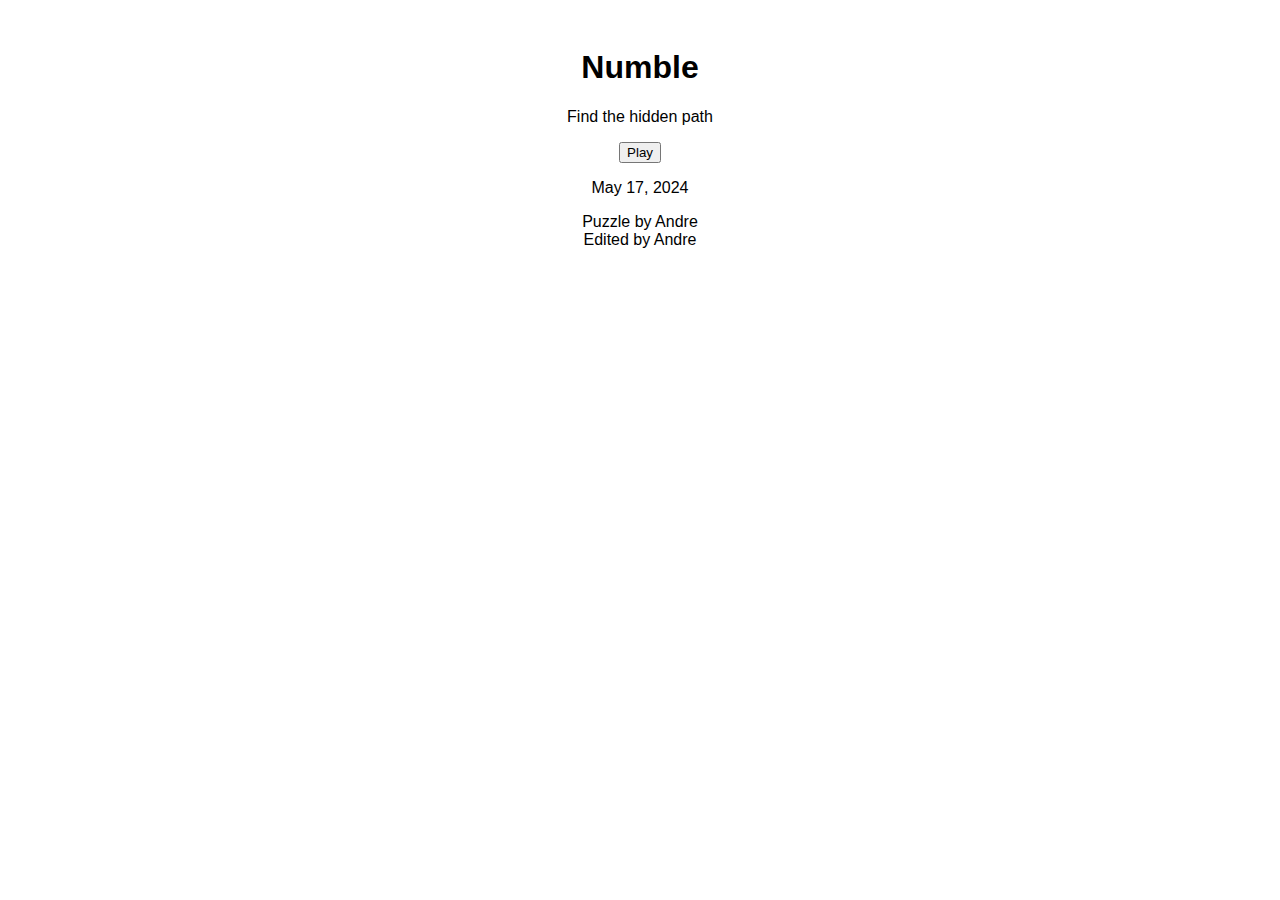
<file: index.html>
<!DOCTYPE html>
<html lang="en">
<head>
    <meta charset="UTF-8">
    <meta name="viewport" content="width=device-width, initial-scale=1.0">
    <title>Numble - Home</title>
    <link rel="stylesheet" href="styles.css">
</head>
<body>
    <div class="container">
        <h1 class="logo">Numble</h1>
        <p class="tagline">Find the hidden path</p>
        <button class="play-button" onclick="location.href='gameplay.html'">Play</button>
        <p class="date">May 17, 2024</p>
        <p class="credits">Puzzle by Andre<br>Edited by Andre</p>
    </div>
</body>
</html>
</file>
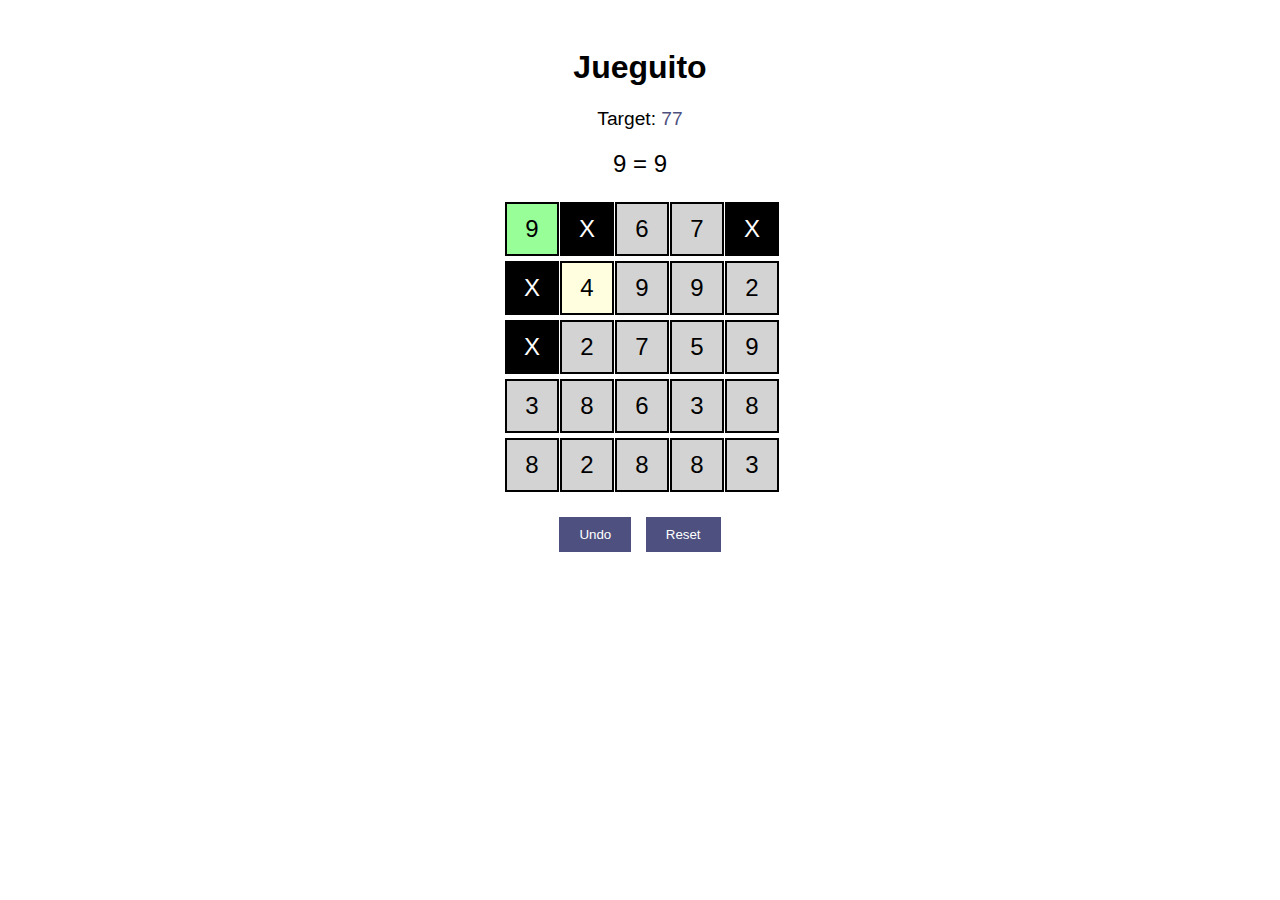
<file: gameplay.html>
<!DOCTYPE html>
<html lang="en">
<head>
    <meta charset="UTF-8">
    <meta name="viewport" content="width=device-width, initial-scale=1.0">
    <title>Juego - Gameplay</title>
    <link rel="stylesheet" href="styles.css">
</head>
<body>
    <div class="container">
        <h1 class="logo">Jueguito</h1>
        <p class="instructions" id="instructions">
            Target: <span id="target1">42</span>
        </p>
        <p class="equation" id="equation"></p>
        <div class="grid" id="grid"></div>
        <div class="buttons">
            <button id="undo-button">Undo</button>
            <button id="reset-button">Reset</button>
        </div>
    </div>
    <script src="script.js"></script>
</body>
</html>
</file>
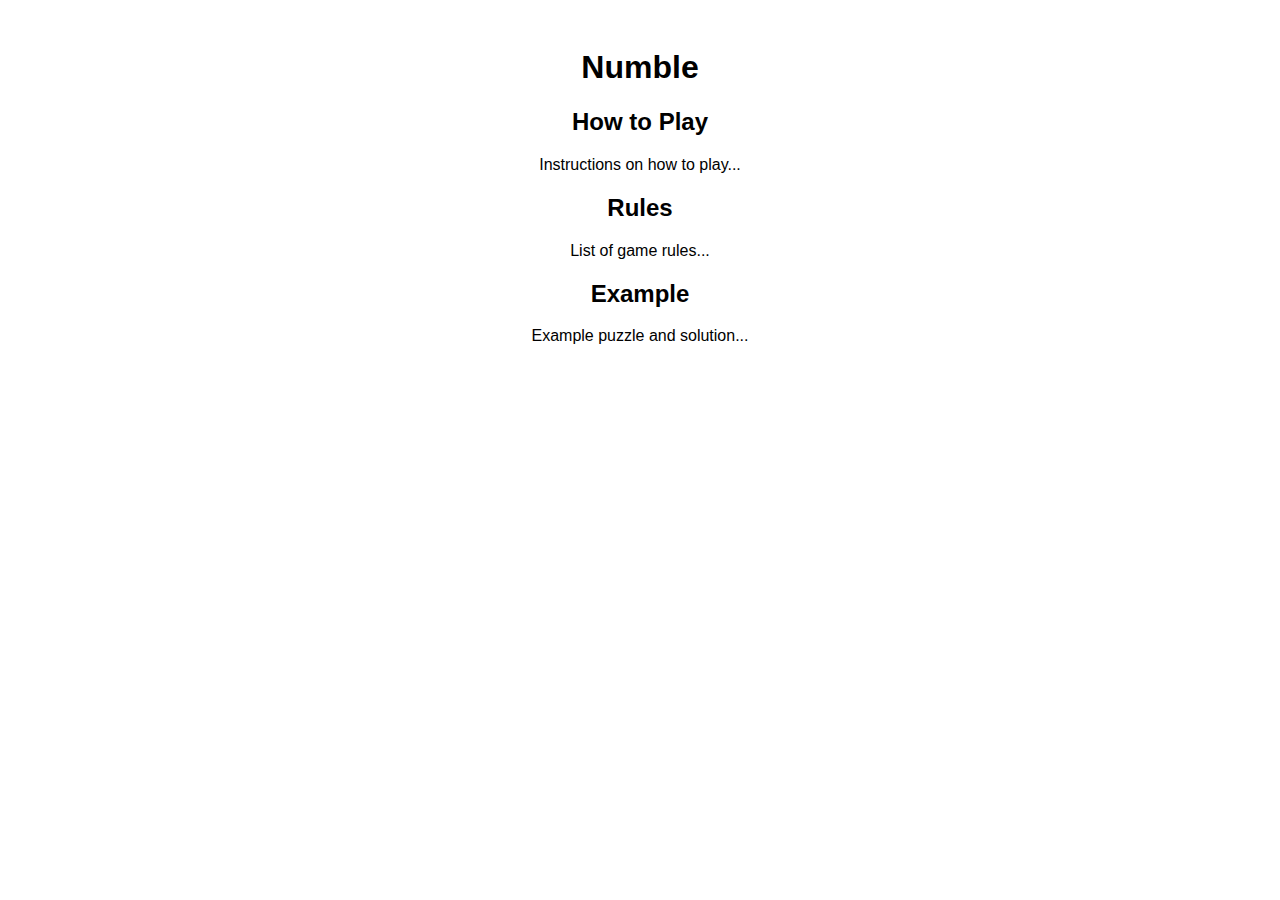
<file: onboarding.html>
<!DOCTYPE html>
<html lang="en">
<head>
    <meta charset="UTF-8">
    <meta name="viewport" content="width=device-width, initial-scale=1.0">
    <title>Numble - Onboarding</title>
    <link rel="stylesheet" href="styles.css">
</head>
<body>
    <div class="container">
        <h1 class="logo">Numble</h1>
        <h2 class="onboarding-title">How to Play</h2>
        <p class="onboarding-text">Instructions on how to play...</p>
        <h2 class="rules-title">Rules</h2>
        <p class="rules-text">List of game rules...</p>
        <h2 class="example-title">Example</h2>
        <p class="example-text">Example puzzle and solution...</p>
    </div>
</body>
</html>
</file>
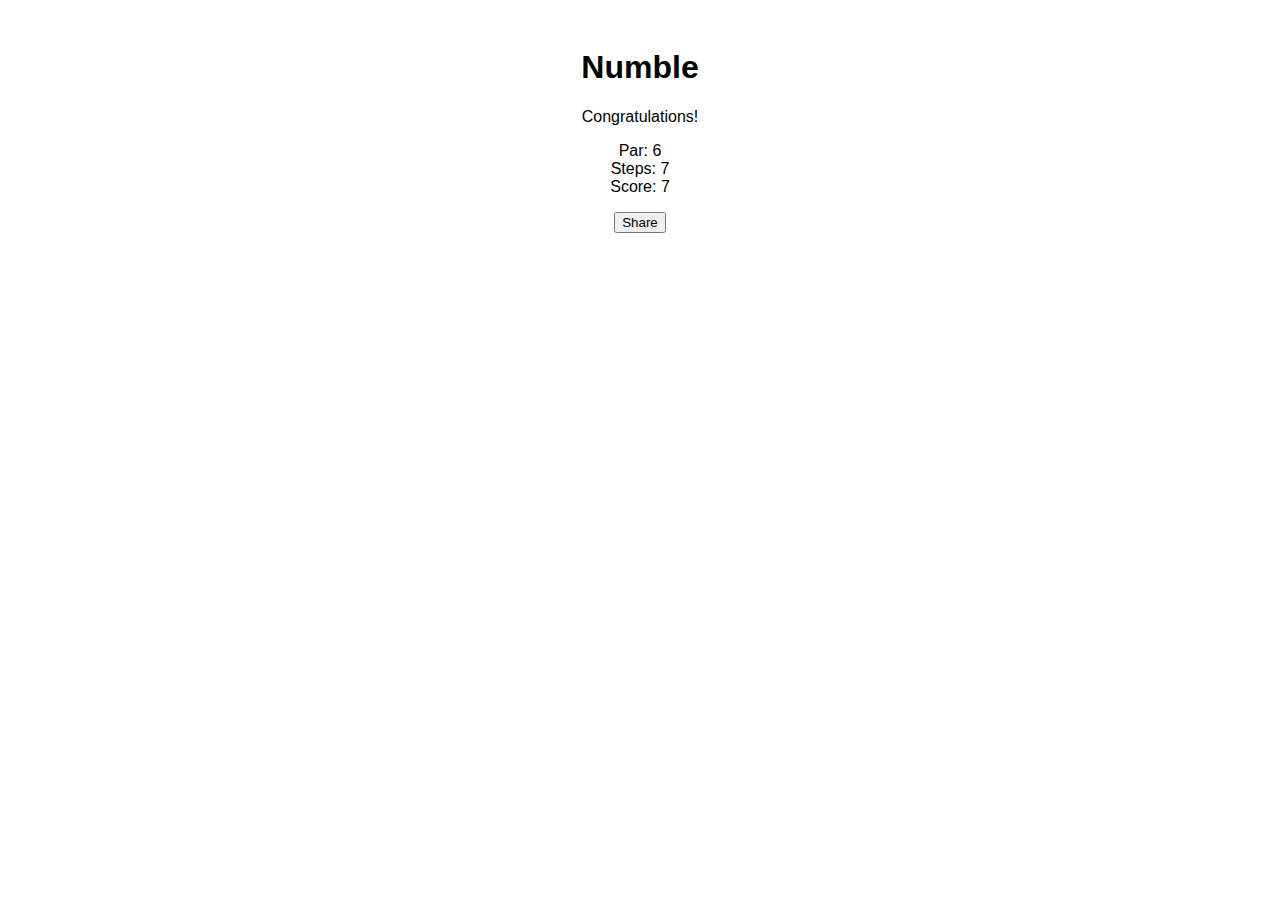
<file: results.html>
<!DOCTYPE html>
<html lang="en">
<head>
    <meta charset="UTF-8">
    <meta name="viewport" content="width=device-width, initial-scale=1.0">
    <title>Numble - Results</title>
    <link rel="stylesheet" href="styles.css">
</head>
<body>
    <div class="container">
        <h1 class="logo">Numble</h1>
        <p class="congratulations">Congratulations!</p>
        <p class="results">Par: 6<br>Steps: 7<br>Score: 7</p>
        <button class="share-button">Share</button>
    </div>
</body>
</html>
</file>
<file: styles.css>
/* styles.css */
@keyframes tremble {
    0%, 100% { transform: translateX(0); }
    25% { transform: translateX(-5px); }
    50% { transform: translateX(5px); }
    75% { transform: translateX(-5px); }
}

.grid.tremble {
    animation: tremble 0.3s;
}

body {
    background-color: #FFFFFF; /* White background */
    color: #000000; /* Black text */
    font-family: Arial, sans-serif;
}

.container {
    text-align: center;
    padding: 20px;
}

.logo {
    font-size: 2em;
    color: #000000; /* Black text for logo */
}

.grid {
    display: grid;
    grid-template-columns: repeat(5, 50px); /* 5x5 grid */
    grid-gap: 5px;
    justify-content: center;
    margin: 20px auto;
    position: relative;
}

.cell {
    width: 50px;
    height: 50px;
    display: flex;
    align-items: center;
    justify-content: center;
    background-color: #D3D3D3; /* Light gray grid cells */
    border: 2px solid #000000; /* Black border for cells */
    font-size: 1.5em;
    cursor: pointer;
    transition: background-color 0.3s, border-color 0.3s; /* Add transition for animations */
}

.cell.selected {
    background-color: #98FF98; /* Mint green for selected elements */
    border: 2px solid #000000;
}

.cell.valid-move {
    background-color: #FFFFE0; /* Pale yellow for valid moves */
    border: 2px solid #000000; /* Black border for valid moves */
}

.cell.obstacle {
    background-color: #000000; /* Black background for obstacles */
    color: #FFFFFF; /* White text for obstacles */
}

.popup-menu {
    position: absolute;
    background-color: #FFFFFF;
    display: flex;
    flex-direction: column;
    z-index: 10;
}

.popup-menu button {
    width: 30px;
    height: 30px;
    border-radius: 50%;
    background-color: #98FF98; /* Mint green for operation buttons */
    border: 2px solid #000000;
    cursor: pointer;
    font-size: 1em;
    margin: 2px;
}

.popup-menu button:hover {
    background-color: #E0E0E0;
}

.equation {
    margin-top: 20px;
    font-size: 1.5em;
}

.buttons {
    margin-top: 20px;
}

.buttons button {
    background-color: #4E5180; /* Slate blue for highlights */
    color: #FFFFFF;
    padding: 10px 20px;
    border: none;
    cursor: pointer;
    margin: 5px;
}

.buttons button:hover {
    background-color: #3E4168;
}

.instructions {
    font-size: 1.2em;
}

#target1 {
    color: #4E5180; /* Slate blue for target */
}
</file>
